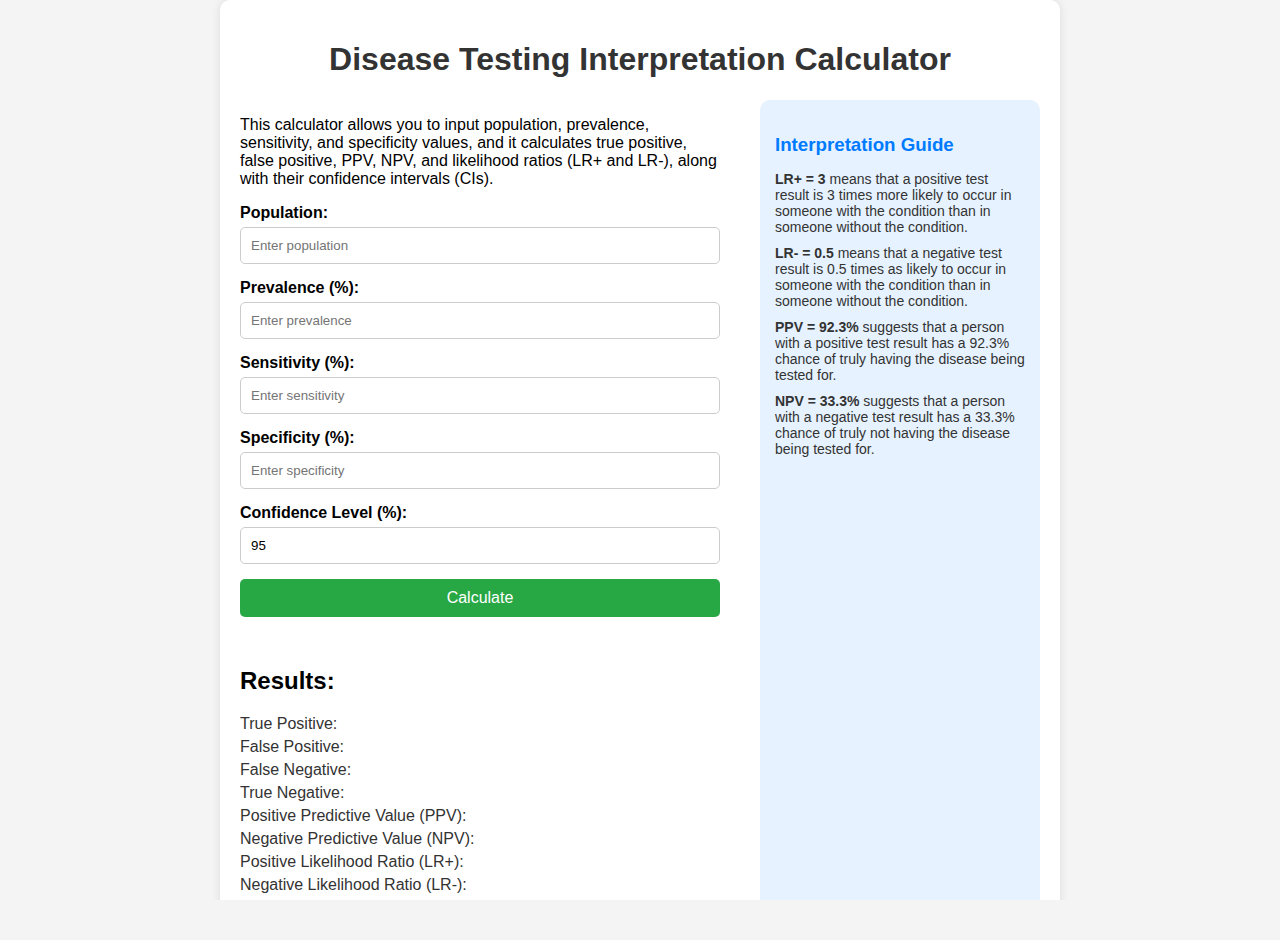
<file: Disease Calculator/index.html>
<!--Developer: Abdullah Alshamrani-->
<!--10/17/2024-->

<!DOCTYPE html>
<html lang="en">
<head>
    <meta charset="UTF-8">
    <meta name="viewport" content="width=device-width, initial-scale=1.0">
    <meta http-equiv="X-UA-Compatible" content="ie=edge">
    <title>Disease Testing Calculator with CIs</title>
    <link rel="stylesheet" href="style.css">
</head>
<body>
    <div class="container">
        <h1>Disease Testing Interpretation Calculator</h1>

        <div class="content">
            <div class="left-section">
                <p>This calculator allows you to input population, prevalence, sensitivity, and specificity values, and it calculates true positive, false positive, PPV, NPV, and likelihood ratios (LR+ and LR-), along with their confidence intervals (CIs).</p>

                <form id="calculatorForm">
                    <div class="input-group">
                        <label for="population">Population:</label>
                        <input type="number" id="population" placeholder="Enter population" required>
                    </div>
                    <div class="input-group">
                        <label for="prevalence">Prevalence (%):</label>
                        <input type="number" id="prevalence" step="0.1" placeholder="Enter prevalence" required>
                    </div>
                    <div class="input-group">
                        <label for="sensitivity">Sensitivity (%):</label>
                        <input type="number" id="sensitivity" step="0.1" placeholder="Enter sensitivity" required>
                    </div>
                    <div class="input-group">
                        <label for="specificity">Specificity (%):</label>
                        <input type="number" id="specificity" step="0.1" placeholder="Enter specificity" required>
                    </div>
                    <div class="input-group">
                        <label for="confidence">Confidence Level (%):</label>
                        <input type="number" id="confidence" value="95" step="0.1" required>
                    </div>

                    <button type="button" id="calculateBtn">Calculate</button>
                </form>

                <div id="results">
                    <h2>Results:</h2>
                    <p id="truePositive">True Positive: </p>
                    <p id="falsePositive">False Positive: </p>
                    <p id="falseNegative">False Negative: </p>
                    <p id="trueNegative">True Negative: </p>
                    <p id="ppv">Positive Predictive Value (PPV): </p>
                    <p id="npv">Negative Predictive Value (NPV): </p>
                    <p id="lrPositive">Positive Likelihood Ratio (LR+): </p>
                    <p id="lrNegative">Negative Likelihood Ratio (LR-): </p>
                    <p id="accuracy">Accuracy: </p>
                    <h3>Confidence Intervals:</h3>
                    <p id="seLRP">SE LR+: </p>
                    <p id="ciLRP">LR+ CI: </p>
                    <p id="seLRN">SE LR-: </p>
                    <p id="ciLRN">LR- CI: </p>
                </div>
            </div>

            <div class="right-section">
                <h3>Interpretation Guide</h3>
                <p><strong>LR+ = 3</strong> means that a positive test result is 3 times more likely to occur in someone with the condition than in someone without the condition.</p>
                <p><strong>LR- = 0.5</strong> means that a negative test result is 0.5 times as likely to occur in someone with the condition than in someone without the condition.</p>
                <p><strong>PPV = 92.3%</strong> suggests that a person with a positive test result has a 92.3% chance of truly having the disease being tested for.</p>
                <p><strong>NPV = 33.3%</strong> suggests that a person with a negative test result has a 33.3% chance of truly not having the disease being tested for.</p>
            </div>
        </div>
    </div>

    <script src="script.js"></script>
</body>
</html>
</file>
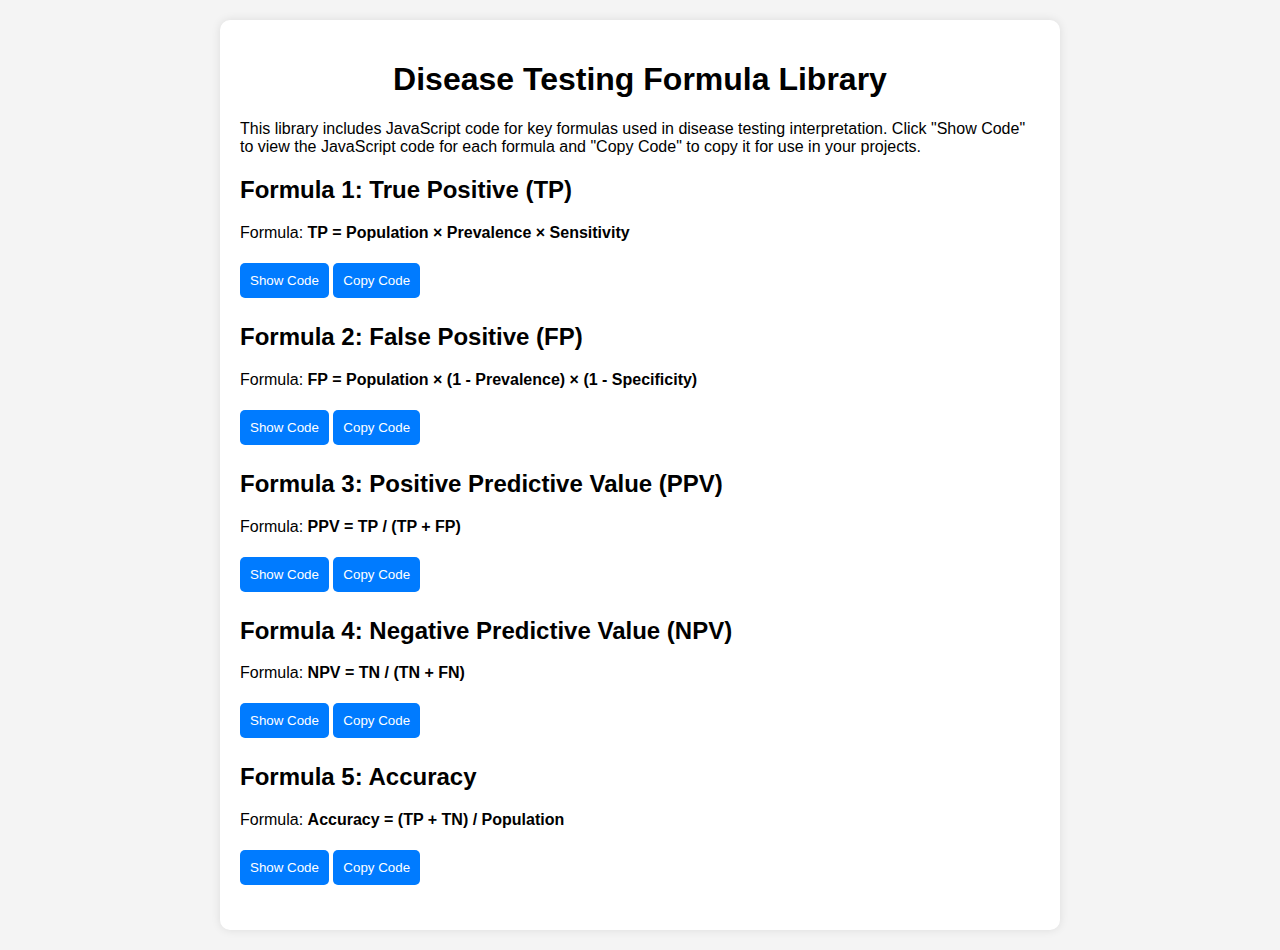
<file: Disease Equation/index.html>
<!DOCTYPE html>
<html lang="en">
<head>
    <meta charset="UTF-8">
    <meta name="viewport" content="width=device-width, initial-scale=1.0">
    <meta http-equiv="X-UA-Compatible" content="ie=edge">
    <title>Formula JavaScript Code Library</title>
    <link rel="stylesheet" href="style.css">
</head>
<body>
    <div class="container">
        <h1>Disease Testing Formula Library</h1>
        <p>This library includes JavaScript code for key formulas used in disease testing interpretation. Click "Show Code" to view the JavaScript code for each formula and "Copy Code" to copy it for use in your projects.</p>

        <div class="formula">
            <h2>Formula 1: True Positive (TP)</h2>
            <p>Formula: <strong>TP = Population × Prevalence × Sensitivity</strong></p>
            <button onclick="showCode('codeTP')">Show Code</button>
            <pre id="codeTP" class="code-snippet">
                const truePositive = (population, prevalence, sensitivity) => {
                    return population * prevalence * sensitivity;
                };
                console.log(truePositive(10000, 0.8, 0.6)); // Example Output: 4800
            </pre>
            <button onclick="copyCode('codeTP')">Copy Code</button>
        </div>

        <div class="formula">
            <h2>Formula 2: False Positive (FP)</h2>
            <p>Formula: <strong>FP = Population × (1 - Prevalence) × (1 - Specificity)</strong></p>
            <button onclick="showCode('codeFP')">Show Code</button>
            <pre id="codeFP" class="code-snippet">
                const falsePositive = (population, prevalence, specificity) => {
                    return population * (1 - prevalence) * (1 - specificity);
                };
                console.log(falsePositive(10000, 0.8, 0.8)); // Example Output: 400
            </pre>
            <button onclick="copyCode('codeFP')">Copy Code</button>
        </div>

        <div class="formula">
            <h2>Formula 3: Positive Predictive Value (PPV)</h2>
            <p>Formula: <strong>PPV = TP / (TP + FP)</strong></p>
            <button onclick="showCode('codePPV')">Show Code</button>
            <pre id="codePPV" class="code-snippet">
                const ppv = (tp, fp) => {
                    return (tp / (tp + fp)) * 100;
                };
                console.log(ppv(4800, 400)); // Example Output: 92.31
            </pre>
            <button onclick="copyCode('codePPV')">Copy Code</button>
        </div>

        <div class="formula">
            <h2>Formula 4: Negative Predictive Value (NPV)</h2>
            <p>Formula: <strong>NPV = TN / (TN + FN)</strong></p>
            <button onclick="showCode('codeNPV')">Show Code</button>
            <pre id="codeNPV" class="code-snippet">
                const npv = (tn, fn) => {
                    return (tn / (tn + fn)) * 100;
                };
                console.log(npv(1600, 3200)); // Example Output: 33.33
            </pre>
            <button onclick="copyCode('codeNPV')">Copy Code</button>
        </div>

        <div class="formula">
            <h2>Formula 5: Accuracy</h2>
            <p>Formula: <strong>Accuracy = (TP + TN) / Population</strong></p>
            <button onclick="showCode('codeAccuracy')">Show Code</button>
            <pre id="codeAccuracy" class="code-snippet">
                const accuracy = (tp, tn, population) => {
                    return ((tp + tn) / population) * 100;
                };
                console.log(accuracy(4800, 1600, 10000)); // Example Output: 64.0
            </pre>
            <button onclick="copyCode('codeAccuracy')">Copy Code</button>
        </div>

    </div>

    <script src="script.js"></script>
</body>
</html>
</file>
<file: Disease Calculator/style.css>
/*
 Developer: Abdullah Alshamrani
 10/17/2024

*/

html, body {
    height: 100%;  
    margin: 0;    
    padding: 0;
    overflow-y: auto; 
}

body {
    font-family: Arial, sans-serif;
    background-color: #f4f4f4;
    display: flex;
    justify-content: center;
    align-items: flex-start; 
    min-height: 100vh;
}

.container {
    background-color: white;
    padding: 20px;
    border-radius: 10px;
    box-shadow: 0 0 10px rgba(0, 0, 0, 0.1);
    width: 800px;
    max-width: 100%;
    max-height: 100vh; 
    overflow-y: auto;   
}

h1 {
    text-align: center;
    color: #333;
}

.content {
    display: flex;
    flex-direction: row;
    justify-content: space-between;
}

.left-section {
    width: 60%;
}

.right-section {
    width: 35%;
    background-color: #e6f2ff;
    padding: 15px;
    border-radius: 10px;
    box-sizing: border-box;  
}

.input-group {
    margin-bottom: 10px;
}

label {
    display: block;
    font-weight: bold;
}

input {
    width: 100%;
    padding: 10px;
    margin: 5px 0;
    border: 1px solid #ccc;
    border-radius: 5px;
    box-sizing: border-box;
}

button {
    width: 100%;
    padding: 10px;
    background-color: #28a745;
    color: white;
    border: none;
    border-radius: 5px;
    font-size: 16px;
    cursor: pointer;
    transition: background-color 0.3s ease;
}

button:hover {
    background-color: #218838;
}

#results {
    margin-top: 20px;
    padding-top: 10px;
}

#results p {
    font-size: 16px;
    margin: 5px 0;
    color: #333;
}

.right-section h3 {
    margin-bottom: 15px;
    color: #007bff;
}

.right-section p {
    font-size: 14px;
    color: #333;
    margin: 10px 0;
}

/* Responsive Design */
@media (max-width: 1200px) {
    .container {
        width: 95%;
        padding: 15px;
    }

    .content {
        flex-direction: column;
    }

    .right-section {
        width: 100%;
        margin-top: 20px;
    }
}
</file>
<file: Disease Equation/style.css>
/*
 Developer: Abdullah Alshamrani
 10/17/2024

*/

body {
    font-family: Arial, sans-serif;
    margin: 0;
    padding: 20px;
    background-color: #f4f4f4;
}

.container {
    max-width: 800px;
    margin: 0 auto;
    background-color: white;
    padding: 20px;
    border-radius: 10px;
    box-shadow: 0 0 10px rgba(0, 0, 0, 0.1);
}

h1 {
    text-align: center;
}

p {
    font-size: 16px;
}

.formula {
    margin-bottom: 20px;
}

.code-snippet {
    background-color: #f9f9f9;
    padding: 10px;
    border: 1px solid #ccc;
    display: none;
    white-space: pre-wrap;
}

button {
    margin: 5px 0;
    padding: 10px;
    background-color: #007bff;
    color: white;
    border: none;
    border-radius: 5px;
    cursor: pointer;
}

button:hover {
    background-color: #0056b3;
}
</file>
